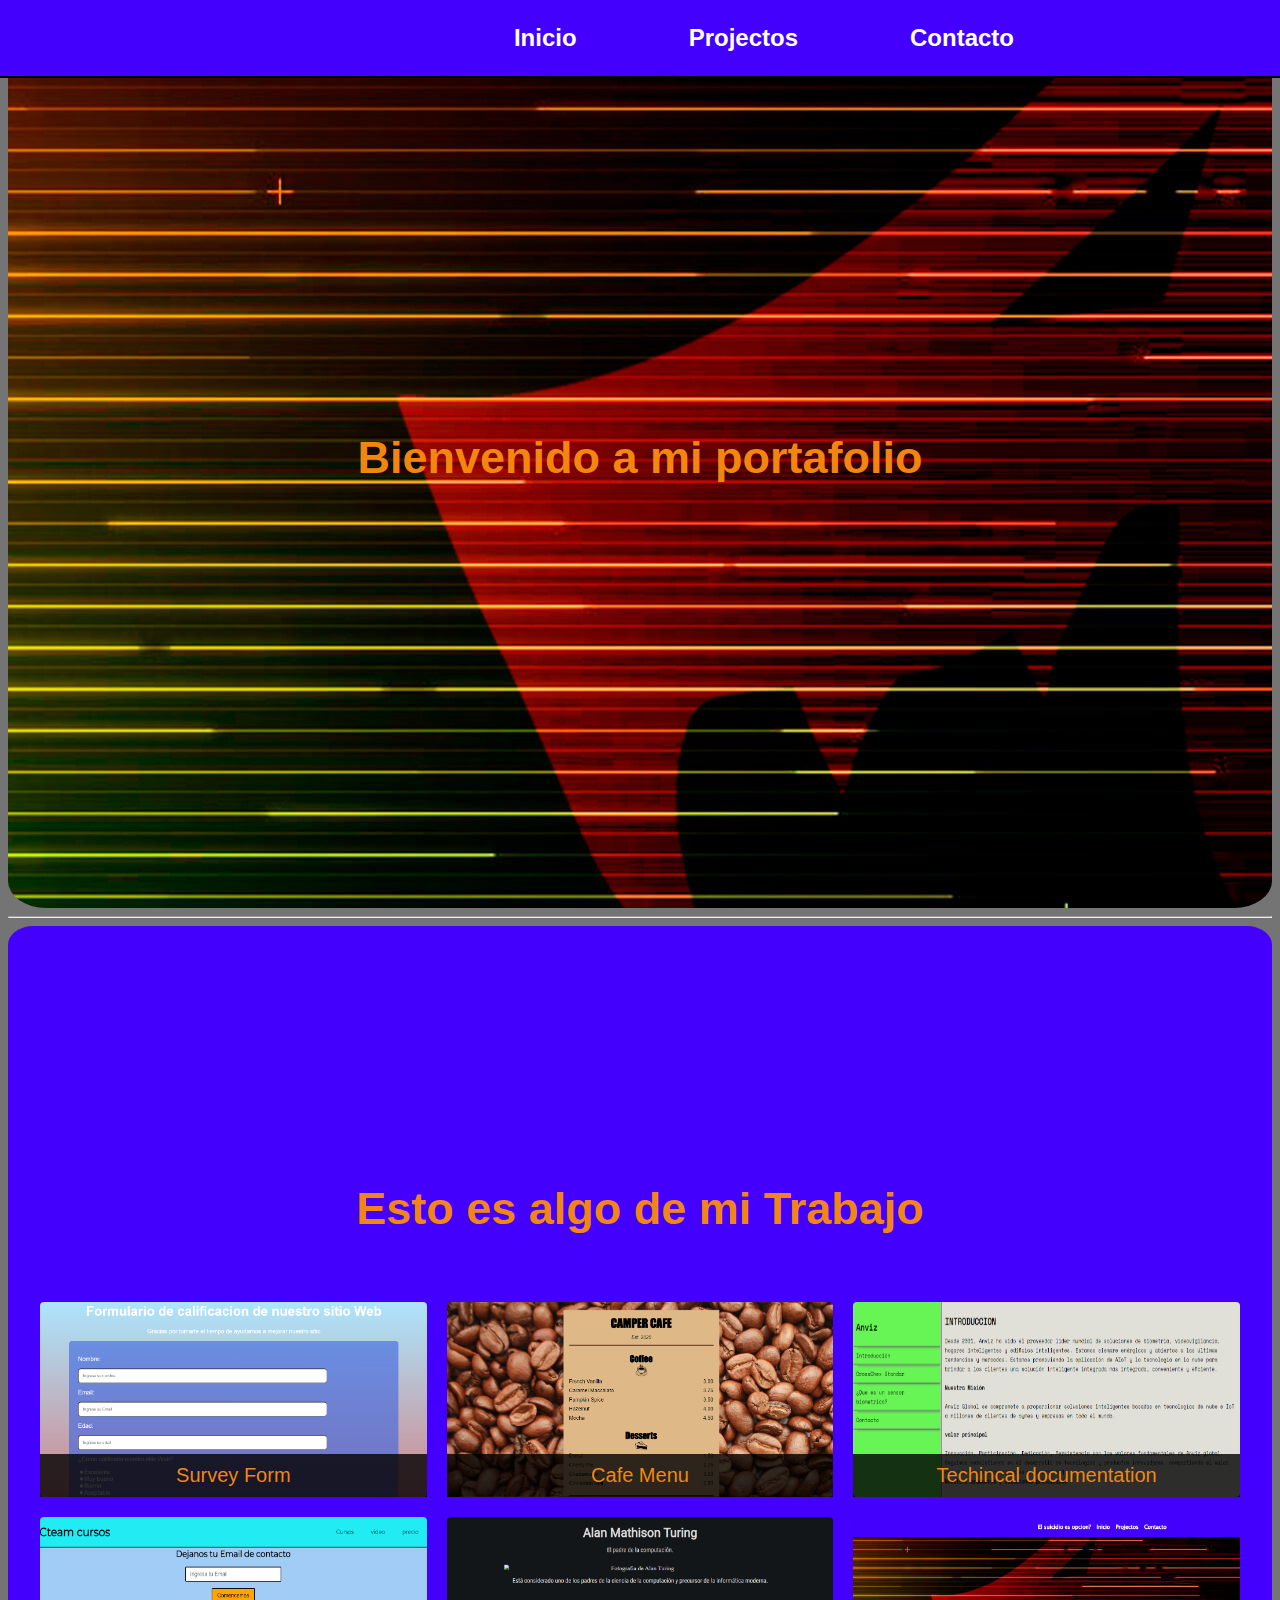
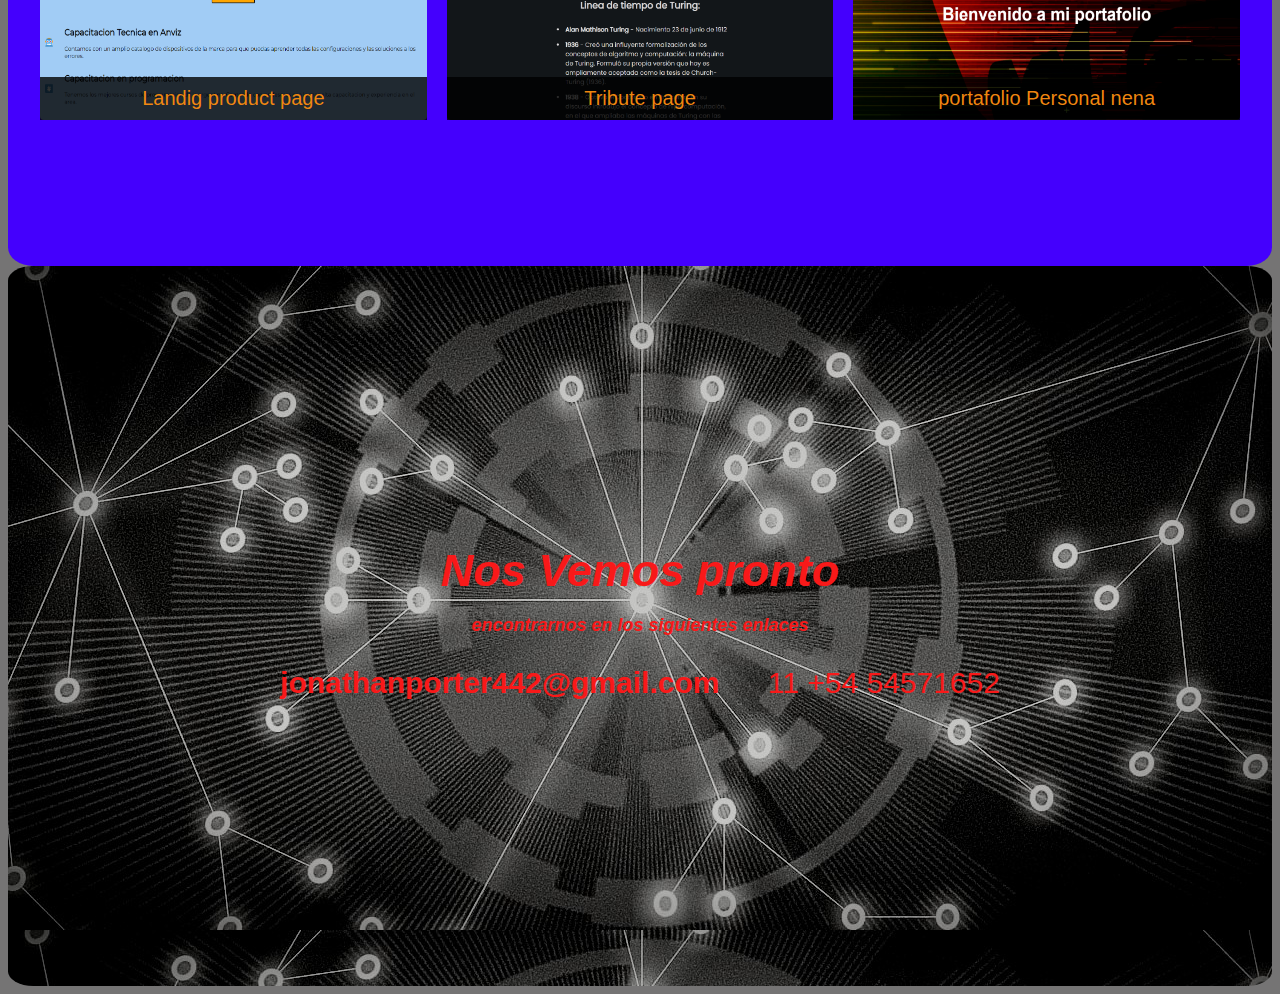
<file: Portfolio/index.html>
<!DOCTYPE html>
<html lang="en">
    <head>
        <title></title>
        <meta charset="UTF-8">
        <meta name="viewport" content="width=device-width, initial-scale=1">
        <link href="styles.css" rel="stylesheet">
        <link rel="stylesheet" href="https://cdnjs.cloudflare.com/ajax/libs/font-awesome/5.7.1/css/all.min.css" integrity="sha512-3M00D/rn8n+2ZVXBO9Hib0GKNpkm8MSUU/e2VNthDyBYxKWG+BftNYYcuEjXlyrSO637tidzMBXfE7sQm0INUg==" crossorigin="anonymous" referrerpolicy="no-referrer" />
        
    </head>
    <body>
        <!--Inicio Nav-->
        <nav id="navbar">
            <div class="container">
            <div class="nav-content">
              <ul>
                <li><a href="#welcome-section">Inicio</a></li>
                <li><a href="#projects">Projectos</a></li>
                <li><a href="#contact">Contacto</a></li>
              </ul>
            </div>
          </div>
        </div>
        </nav>
        <!--Fin Nav-->
        <!--Banner-->
        <section id="welcome-section">
            <div class="container">
              <h1>Bienvenido a mi portafolio</h1>
            
          </div>
        </section>
        <!--Fin Banner-->
        <hr>
        <!--inicio seccion projectos-->
        <section id="projects">
          <div class="container">
            
            <h2 class="project-tile">Esto es algo de mi Trabajo</h2>
            
            <div class="cards">
               
              <a class="card" href="Projectos/Survey/index.html" target="_blank">
                
                 <img 
                   alt="Survey"
                   src="img/survey.jpg" />
                 <figcaption>Survey Form</figcaption>
            </a>
      
            <a class="card" href="Projectos/CafeMenu/PagCafe.html" target="_blank">
              <img 
                     alt="Cafe"
                     src="img/CafeMenu.jpg" />
                <figcaption>Cafe Menu</figcaption>
              </a>
              <a class="card" href="/Projectos/Technical/index.html" target="_blank">
              
              
              <img 
                   alt="Techincal documentation project"
                   src="img/tecnichal.PNG" />
              <figcaption>Techincal documentation</figcaption>
            </a>
            <a class="card" href="Projectos/Product/index.html" target="_blank">
              
              
              <img 
                   alt="Landing Page"
                   src="img/LandingPage.jpg" />
              <figcaption>Landig product page</figcaption>
            </a>
            <a class="card" href="Projectos/tributePage/index.html" target="_blank">
              
              
              <img 
                   alt="Tribute Page"
                   src="img/tribute.PNG" />
              <figcaption>Tribute page</figcaption>
            </a>
            <a class="card" href="index.html" target="_blank">
              
              
              <img 
                   alt="portafolio personal"
                   src="img/portfolio.PNG" />
              <figcaption>portafolio Personal nena</figcaption>
            </a>
              
              
      </section>
      </section>
        <!--Fin Seccion projectos-->
        <!--Inicio contacto-->
      <section id="contact">
        <div class="container">
          <h2 class="project-tile"><em>Nos Vemos pronto</em></h2>
          <p><em><strong>encontrarnos en los siguientes enlaces</strong></em><p>
          <ul>
            <li><i class="fas fa-envelope-open-text"></i><strong>  jonathanporter442@gmail.com</strong></li>
            <li><i class="fas fa-mobile-alt"></i>  11 +54 54571652</li>
          </ul>
  </div>
</section>
    </body>
</html>
</file>
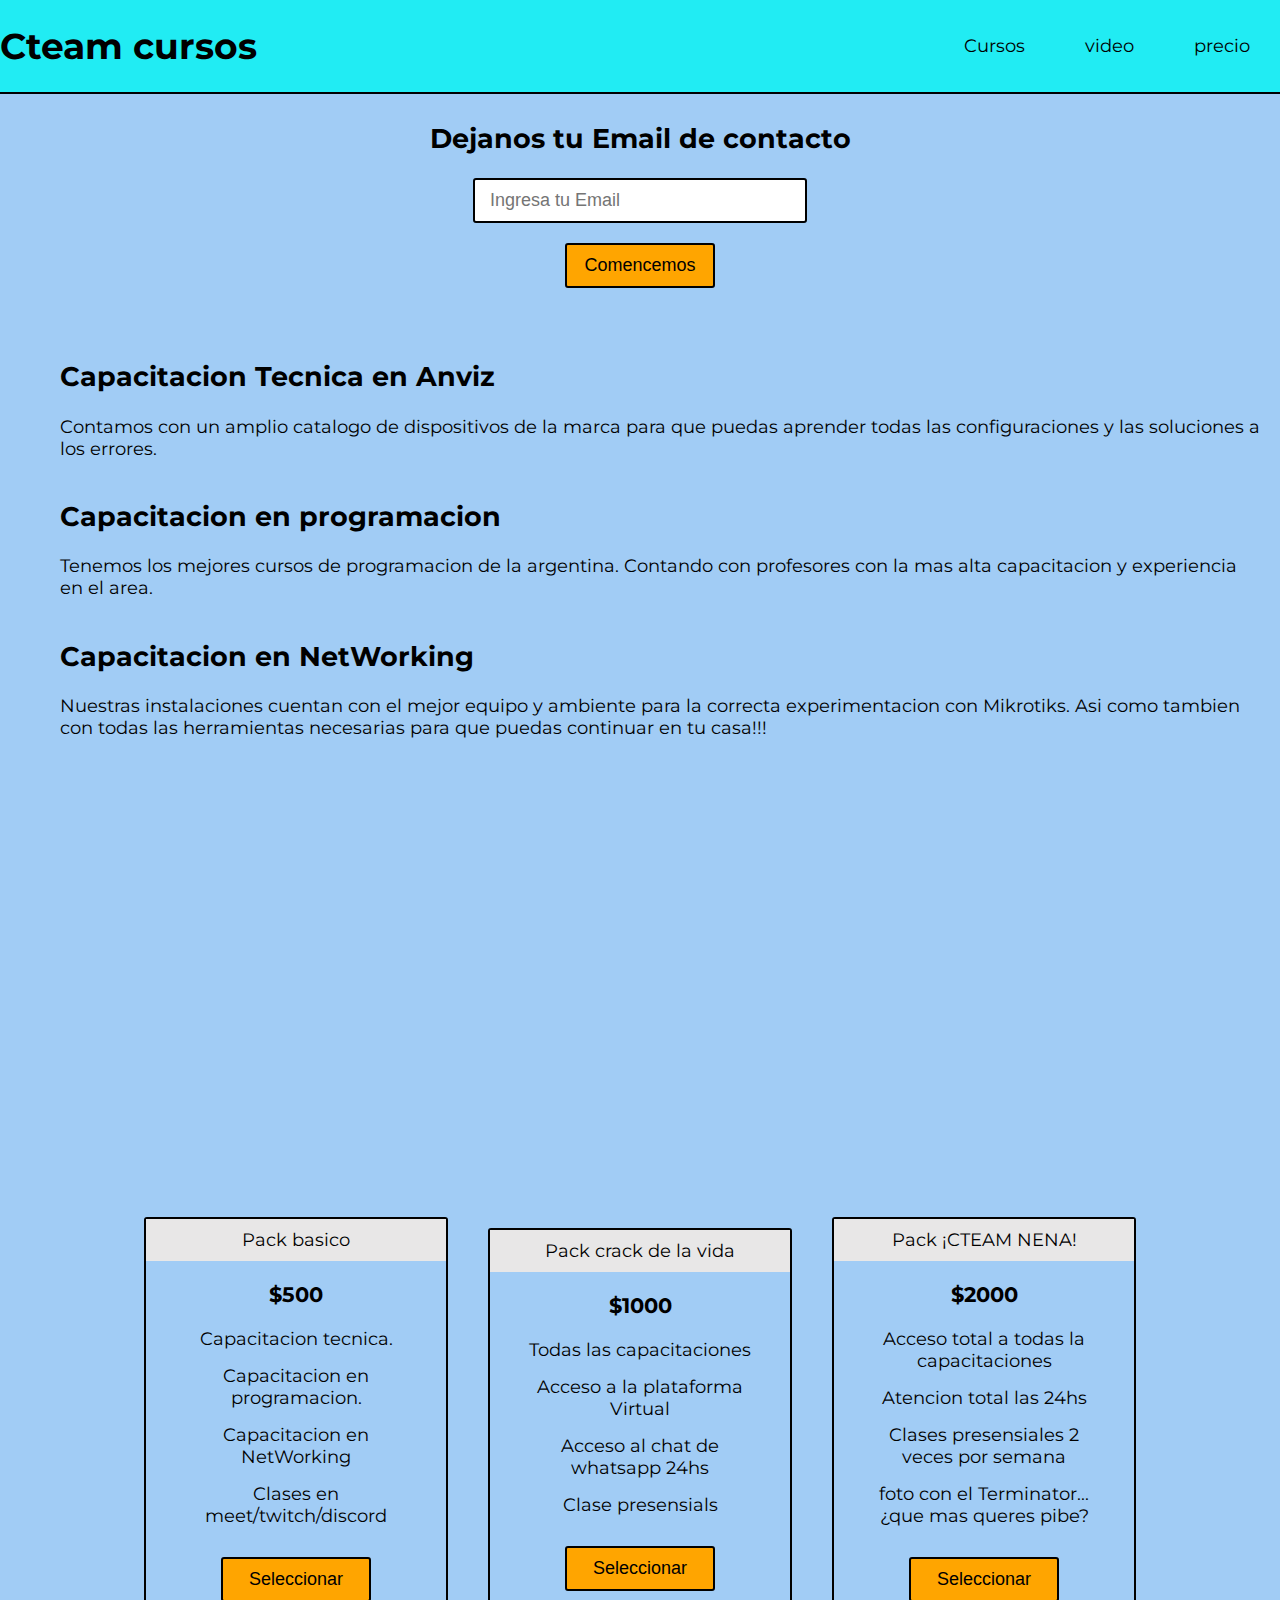
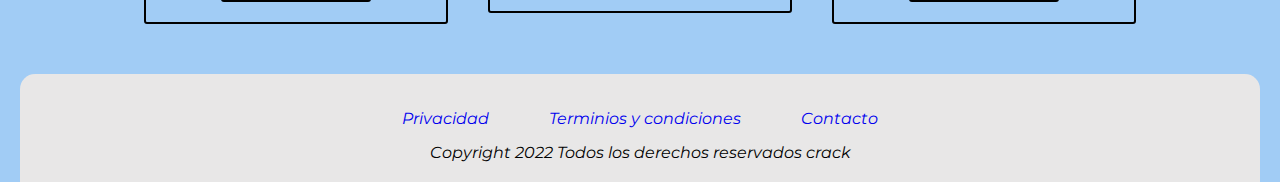
<file: Portfolio/Projectos/Product/index.html>
<!DOCTYPE html>
<html>
  <head>
    <title>Cteam Cursos</title>
    <link href="https://afeld.github.io/emoji-css/emoji.css" rel="stylesheet">
    <link rel="stylesheet" href="./styles.css" />
    <link
      rel="stylesheet"
      href="https://use.fontawesome.com/releases/v5.8.1/css/all.css"
      integrity="sha384-50oBUHEmvpQ+1lW4y57PTFmhCaXp0ML5d60M1M7uH2+nqUivzIebhndOJK28anvf"
      crossorigin="anonymous"
    />
    
  </head>
  <body>
    <header id="header">
      <h1>Cteam cursos</h1>
      <nav id="nav-bar">
        <ul>
          <li><a class="nav-link" href="#Cursos">Cursos</a></li>
          <li><a class="nav-link" href="#video">video</a></li>
          <li><a class="nav-link" href="#precio">precio</a></li>
        </ul>
      </nav>
    </header>
    <!--Form a freecodecamp-->
    <section id="mail">
      <h2>Dejanos tu Email de contacto</h2>
      <form id="form" action="https://www.freecodecamp.com/email-submit">
        <input id="email" placeholder="Ingresa tu Email" type="email" name="email" />
        <input id="submit" placeholder="email" type="submit" value="Comencemos"/>
      </form>
    </section>
    <div class="container">
      <!--Explicacion de productos-->
      <section id="Cursos">
        <div class="grid">
          <div class="icon">
            <i class="em em-robot_face" aria-role="presentation" aria-label="ROBOT FACE"></i>
          </div>
          <div class="desc">
            <h2>Capacitacion Tecnica en Anviz</h2>
            <p>
              Contamos con un amplio catalogo de dispositivos de la marca para que puedas aprender todas las configuraciones 
              y las soluciones a los errores.
            </p>
          </div>
        </div>
        <div class="grid">
          <div class="icon">
            <i class="em em-hash" aria-role="presentation" aria-label="HASH KEY"></i>
          </div>
          <div class="desc">
            <h2>Capacitacion en programacion</h2>
            <p>
              Tenemos los mejores cursos de programacion de la argentina. Contando con profesores 
              con la mas alta capacitacion y experiencia en el area.
            </p>
          </div>
        </div>
        <div class="grid">
          <div class="icon">
            <i class="em em-signal_strength" aria-role="presentation" aria-label="ANTENNA WITH BARS"></i>
          </div>
          <div class="desc">
            <h2>Capacitacion en NetWorking</h2>
            <p>
              Nuestras instalaciones cuentan con el mejor equipo y ambiente para la correcta experimentacion con Mikrotiks.
              Asi como tambien con todas las herramientas necesarias para que puedas continuar en tu casa!!!
            </p>
          </div>
        </div>
      </section>
      <section id="video"><!--Video-->
        <iframe width="560" height="315" src="https://www.youtube.com/embed/33r-iJSzF58" title="YouTube video player" 
        frameborder="0" allow="accelerometer; autoplay; clipboard-write; 
        encrypted-media; gyroscope; picture-in-picture" allowfullscreen></iframe>
      </section>
      <!--Seleccion de productos-->
      <section id="precio">
        <div class="product">
          <div class="level">
              Pack basico
          </div>
          <h3>$500</h3>
          <ol>
            <li>Capacitacion tecnica.</li>
            <li>Capacitacion en programacion.</li>
            <li>Capacitacion en NetWorking</li>
            <li>Clases en meet/twitch/discord</li>
          </ol>
          <button name="button">Seleccionar</button>
        </div>
                <div class="product">
          <div class="level">
              Pack crack de la vida
          </div>
          <h3>$1000</h3>
          <ol>
            <li>Todas las capacitaciones</li>
            <li>Acceso a la plataforma Virtual</li>
            <li>Acceso al chat de whatsapp 24hs</li>
            <li>Clase presensials</li>
          </ol>
          <button name="button">Seleccionar</button>
        </div>
                <div class="product">
          <div class="level">
             Pack ¡CTEAM NENA!
          </div>
          <h3>$2000</h3>
          <ol>
            <li>Acceso total a todas la capacitaciones</li>
            <li>Atencion total las 24hs</li>
            <li>Clases presensiales 2 veces por semana</li>
            <li> foto con el Terminator... ¿que mas queres pibe?</li>
          </ol>
          <button name="button">Seleccionar</button>
        </div>
      </section>
    </div>
    <footer>
      <!--Para reirse si pinta-->
      <lu>
        <li><a href="https://www.google.com/search?q=significado+privacidad&oq=significado+privacidad&aqs=chrome..69i57.5118j0j1&sourceid=chrome&ie=UTF-8">
                Privacidad</a></li>
        <li><a href="https://encrypted-tbn0.gstatic.com/images?q=tbn:ANd9GcTkwWazqWFNAySu5rzSpoXbmtlAD7sPU0dRMw&usqp=CAU">Terminios y condiciones</a></li>
        <li><a href="https://www.c-team.com.ar/">Contacto</a></li>
      </lu>
      <span>Copyright 2022 Todos los derechos reservados crack</span>
    </footer>
  </body>
</html>
</file>
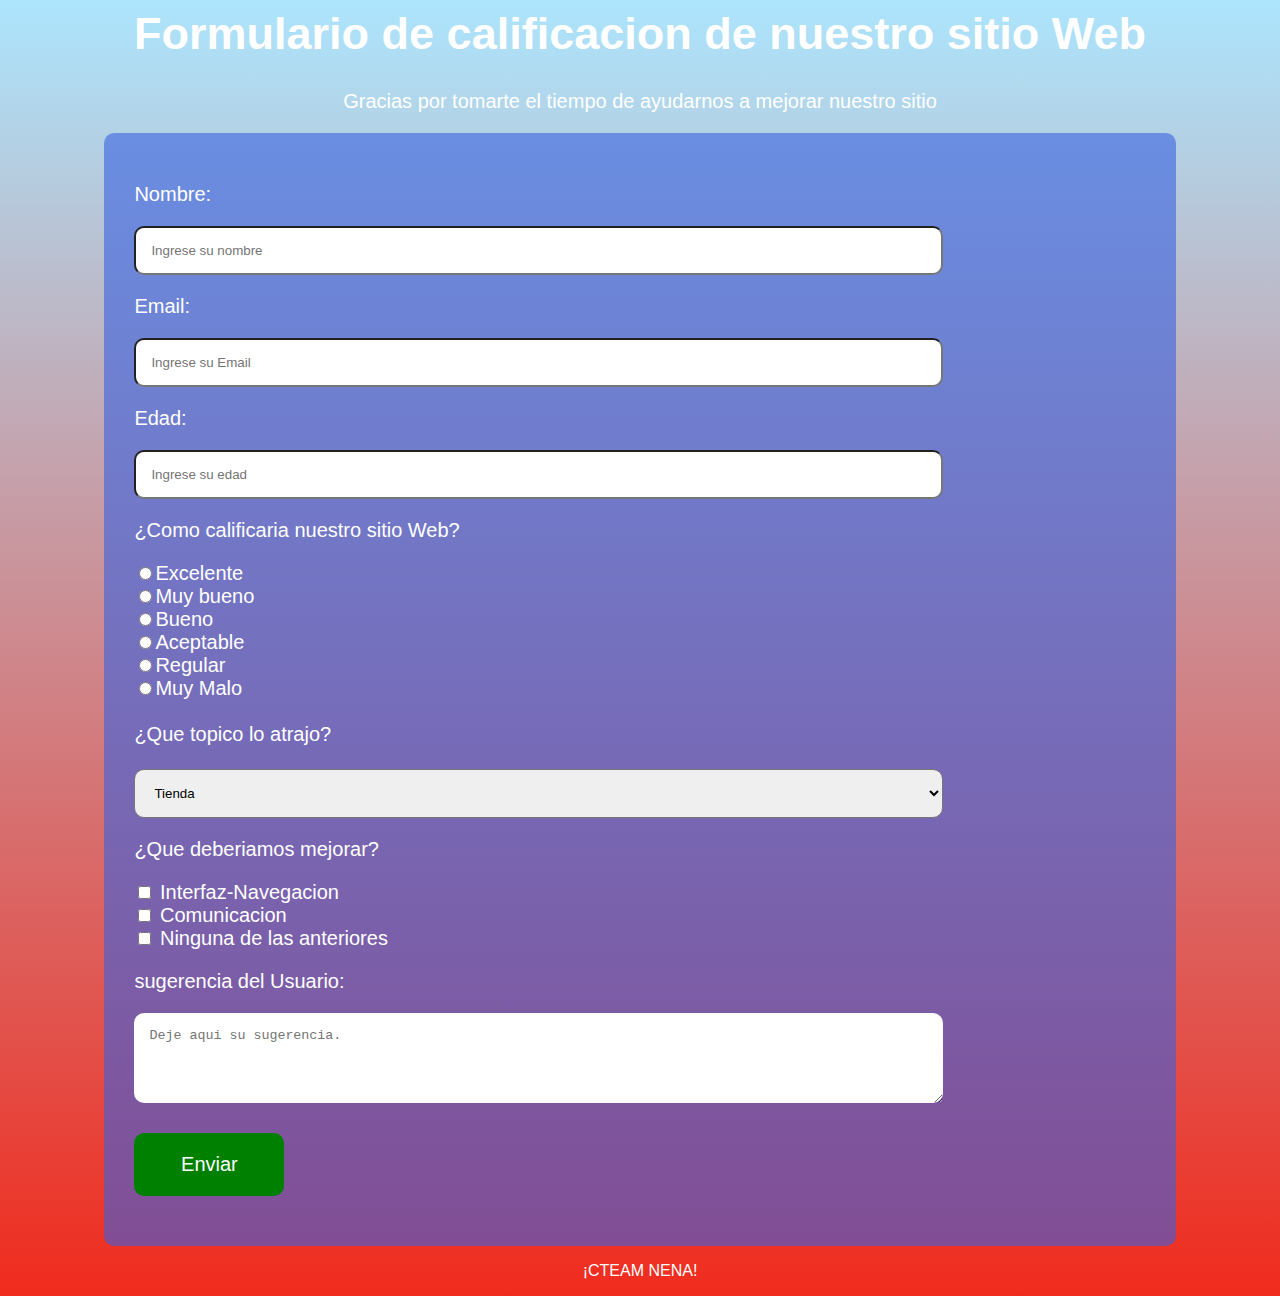
<file: Portfolio/Projectos/Survey/index.html>
<!DOCTYPE html5>
<html lang="es">

<head>
    <meta charset="UTF-8">
    <meta name="viewport" content="width=device-width, initial-scale=1.0">
    <link rel="stylesheet" href="styles.css">
    <title>Cteam</title>
</head>

<body>

    <h1 id="titulo">Formulario de calificacion de nuestro sitio Web</h1>

    <p id="descripsion">Gracias por tomarte el tiempo de ayudarnos a mejorar nuestro sitio</p>

    <div id="estructura">

        <!--Inicio formulario-->
        <form id="survey-form">
            <!--Inputs tipo texto-->
            <label id="name-label" for="name">
                <p>Nombre:</p>
            </label>

            <input id="name" type="text" placeholder="Ingrese su nombre" required>


            <label id="email-label" for="email">
                <p>Email:</p>
            </label>

            <input id="email" type="email" placeholder="Ingrese su Email" required>

            <label id="number-label" for="number">
                <p>Edad:</p>
            </label>

            <input id="number" type="number" placeholder="Ingrese su edad" min="18" max="100" required>
            <!--Inputss tipo radio-->
            <p>¿Como calificaria nuestro sitio Web?</p>

            <input type="radio" name="calificacion" value="1">Excelente</input>
            <br>
            <input type="radio" name="calificacion" value="2">Muy bueno</input>
            <br>
            <input type="radio" name="calificacion" value="3">Bueno</input>
            <br>
            <input type="radio" name="calificacion" value="4">Aceptable</input>
            <br>
            <input type="radio" name="calificacion" value="5">Regular</input>
            <br>
            <input type="radio" name="calificacion" value="6">Muy Malo</input>
            <br>
            
            <!--Inicio menu Drop-->
            <label for="dropdown" id="Servicio"><br>¿Que topico lo atrajo?<br></label>
            <br>                
            <select id="dropdown">
                            
                    <option value="Tienda">Tienda</option>
                    <option value="Servicio Tecnico">Servicio Tecnico</option>
                    <option value="Asistencia/asesoramiento Anviz">Asistencia/asesoramiento Anviz</option>
                            
            </select>

            <!--Checkboxes nena XD-->
            <p>¿Que deberiamos mejorar?</p>
                <input type="checkbox" id="Checkboxes" name="Interfaz-Navegacion" value="Interfaz-Navegacion">
                <label for="video-length">Interfaz-Navegacion</label><br>
        
                <input type="checkbox" id="Checkboxes" name="Comunicacion" value="Comunicacion">
                <label for="content-quality">Comunicacion</label><br>
        
                <input type="checkbox" id="Checkboxes" name="Ninguna de las anteriores" value="Ninguna de las anteriores">
                <label for="more-videos">Ninguna de las anteriores</label><br>

            <!--Area de texto-->
            <p>sugerencia del Usuario:</p>

            <textarea id="comentario" rows="4" cols="40" placeholder="Deje aqui su sugerencia."></textarea>
             <br>

            <input id="submit" type="submit" value="Enviar">



        </form>
        <!--Fin formulario-->
      </div>
      
        <footer>
        <!--footer por meme-->
        <p>¡CTEAM NENA!</p>
        </footer>
    </body>
   

</html>
</file>
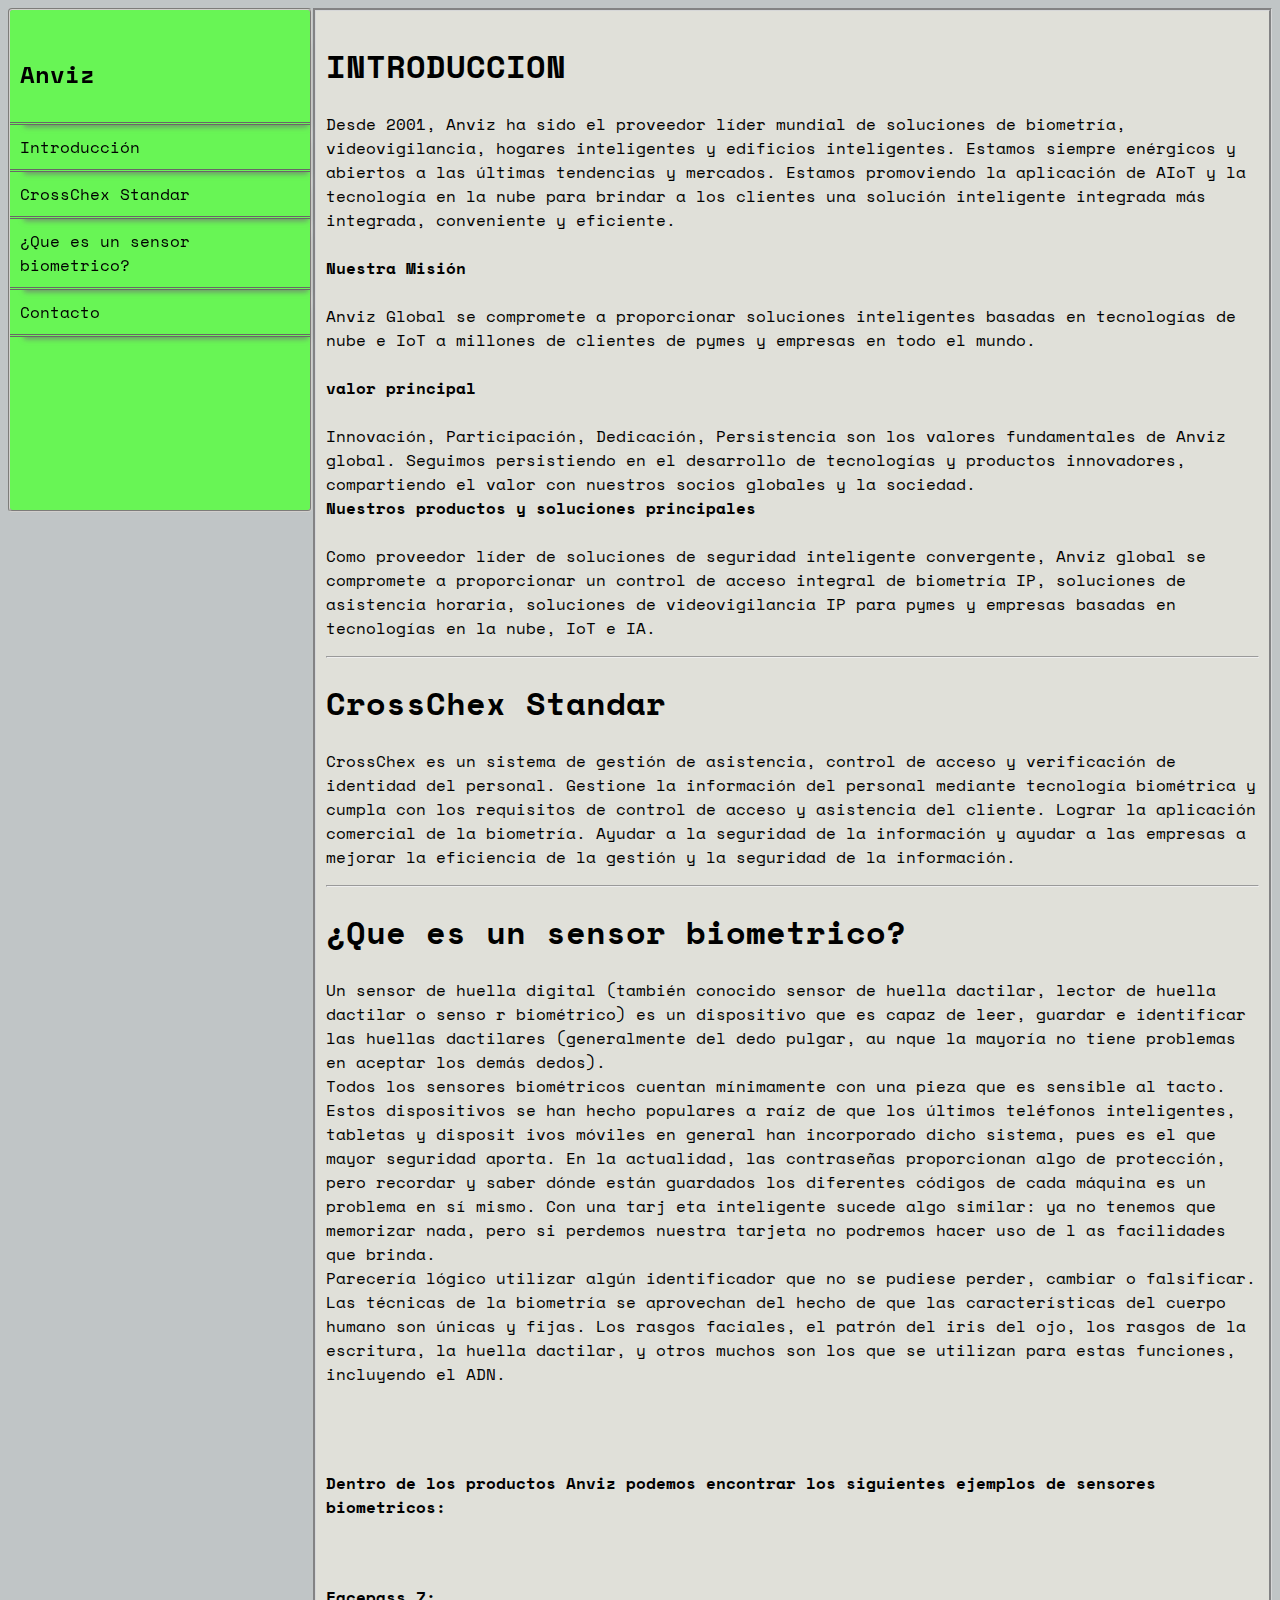
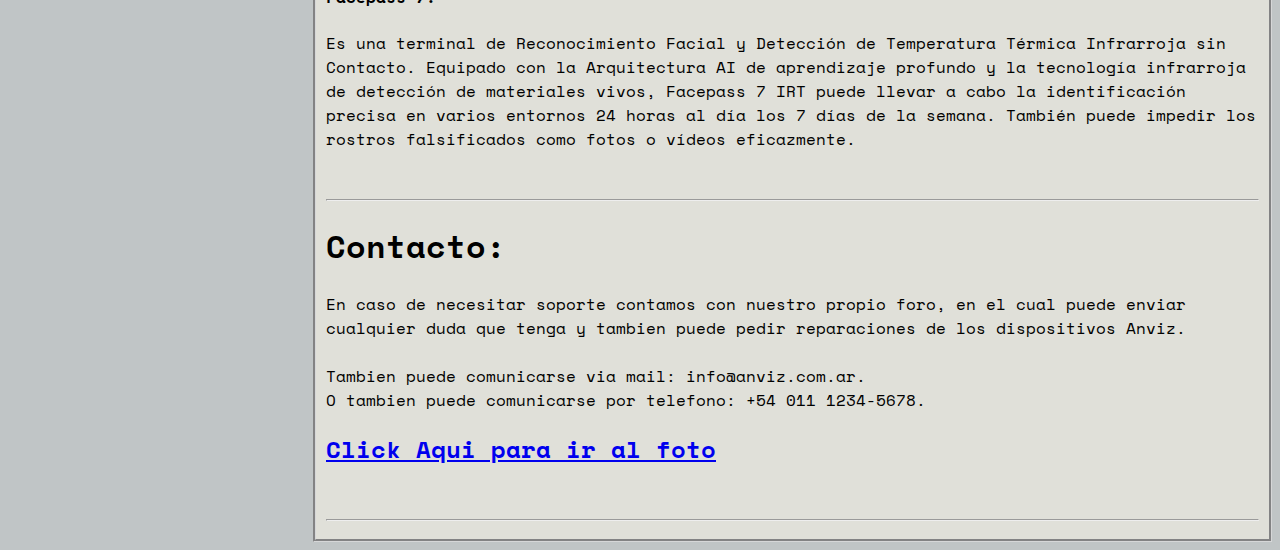
<file: Portfolio/Projectos/Technical/index.html>
<!DOCTYPE html>
<html lang="en">
<head>
    <meta charset="UTF-8">
    <meta http-equiv="X-UA-Compatible" content="IE=edge">
    <meta name="viewport" content="width=device-width, initial-scale=1.0">
    <meta name="description" content="A Technical Documentation Page">
    <title>Anviz Tecnical Data</title>
    <link href="https://fonts.googleapis.com/css?family=Ubuntu" rel="stylesheet">
    <link href="https://fonts.googleapis.com/css?family=Space+Mono" rel="stylesheet">
    <link href="style.css" rel="stylesheet">
</head>
<body>
    <nav class="navbar" id="navbar">
        <ul>
          <li>
            <header><h2>Anviz</h2></header>
          </li>
          <a class="nav-link" href="#introduction">
          <li class="nav-link-li">
            Introducción
            </li></a>
          <a class="nav-link" href="#CrossChex_Standar">
          <li class="nav-link-li">CrossChex Standar</li></a>
          <a class="nav-link" href="#sensor"><li class="nav-link-li">¿Que es un sensor biometrico?</li></a>
          <a class="nav-link" href="#Contacto"><li class="nav-link-li">Contacto</li></a>
        </ul>
      </nav>
      
      <main id="main-doc">
        <section class="main-section" id="introduction">
         <header>
          <h1>INTRODUCCION</h1>
          </header>
         <p> Desde 2001, Anviz ha sido el proveedor líder mundial de soluciones de biometría, videovigilancia, hogares inteligentes y 
          edificios inteligentes. Estamos siempre enérgicos y abiertos a las últimas tendencias y mercados. Estamos promoviendo la aplicación de AIoT y
           la tecnología en la nube para brindar a los clientes una solución inteligente integrada más integrada, conveniente y eficiente.
           <br><br>
          <strong>Nuestra Misión</strong> <br><br>
           Anviz Global se compromete a proporcionar soluciones inteligentes basadas en tecnologías de nube e IoT a millones de clientes de pymes y empresas en todo el mundo.
           <br><br>
           <strong>valor principal</strong> <br><br>
           Innovación, Participación, Dedicación, Persistencia son los valores fundamentales de Anviz global. Seguimos persistiendo en el desarrollo de tecnologías y productos innovadores, compartiendo el valor con nuestros socios globales y la sociedad.
           <br>
           <strong>Nuestros productos y soluciones principales</strong><br><br>
           Como proveedor líder de soluciones de seguridad inteligente convergente, Anviz global se compromete a proporcionar un control de acceso integral de biometría IP, soluciones de asistencia horaria, soluciones de videovigilancia IP para pymes y empresas basadas en tecnologías en la nube, IoT e IA.
           <br>
          </p>
      </section>
      <hr>
        
        <section class="main-section" id="CrossChex_Standar">
          <header><h1>CrossChex Standar</h1></header>
          <p>CrossChex es un sistema de gestión de asistencia, control de acceso y verificación de identidad del personal.
             Gestione la información del personal mediante tecnología biométrica y cumpla con los requisitos de control de acceso y asistencia del cliente. Lograr la aplicación comercial de la biometría.
             Ayudar a la seguridad de la información y ayudar a las empresas a mejorar la eficiencia de la gestión y la seguridad de la información.
            </p>
            </section>
        
        <hr>
        
        <section class="main-section" id="sensor">
          <header><h1>¿Que es un sensor biometrico?</h1></header>
          <p>Un sensor de huella digital (también conocido sensor de huella dactilar, lector de huella dactilar o senso
            r biométrico) es un dispositivo que es capaz de leer, guardar e identificar las huellas dactilares (generalmente del dedo pulgar, au
            nque la mayoría no tiene problemas en aceptar los demás dedos). <br>
            Todos los sensores biométricos cuentan mínimamente con una pieza que 
            es sensible al tacto. Estos dispositivos se han hecho populares a raíz de que los últimos teléfonos inteligentes, tabletas y disposit
            ivos móviles en general han incorporado dicho sistema, pues es el que mayor seguridad aporta.

            En la actualidad, las contraseñas proporcionan algo de protección, 
            pero recordar y saber dónde están guardados los diferentes códigos de cada máquina es un problema en sí mismo. Con una tarj
            eta inteligente sucede algo similar: ya no tenemos que memorizar nada, pero si perdemos nuestra tarjeta no podremos hacer uso de l
            as facilidades que brinda.
            <br>
            
            Parecería lógico utilizar algún identificador que no se pudiese perder, cambiar o falsificar. Las técnicas de la biometría se
             aprovechan del hecho de que las características del cuerpo humano son únicas y fijas. Los rasgos faciales, 
             el patrón del iris del ojo, los rasgos de la escritura,
             la huella dactilar, y otros muchos son los que se utilizan para estas funciones, incluyendo el ADN.</p>

             <br><br>
             <h4>Dentro de los productos Anviz podemos encontrar los siguientes ejemplos de sensores biometricos: </h4>
             <br>
             <p>
                  <h4>Facepass 7:</h4>Es una terminal de Reconocimiento Facial y Detección de Temperatura Térmica Infrarroja sin Contacto. Equipado con la Arquitectura AI de aprendizaje profundo y la tecnología infrarroja de detección de 
                  materiales vivos, Facepass 7 IRT puede llevar a cabo la identificación precisa en varios entornos 24 horas al día los 7
                   días de la semana.
                   También puede impedir los rostros falsificados como fotos o vídeos eficazmente.
             </p>
        </section>
        <br>
        <hr>
        
        <section class="main-section" id="Contacto">
          <header><h1>Contacto: </h1></header>
          <p>
            En caso de necesitar soporte contamos con nuestro propio foro, en el cual puede enviar cualquier duda que tenga y tambien puede pedir reparaciones de los dispositivos Anviz.
            <br><br>
            Tambien puede comunicarse via mail: info@anviz.com.ar.<br>
            O tambien puede comunicarse por telefono: +54 011 1234-5678.
      </p>
          <h2><a href="https://www.anvizla.com/index.php?p=/">Click Aqui para ir al foto</a></h2>
        </section>
        <br>
        <hr>
      </main>
</body>
</html>
</file>
<file: Portfolio/styles.css>
html {
  scroll-behavior: smooth
}

body {
  font-family: 'Lato', 'Lucida Grande', 'Lucida Sans Unicode', Tahoma, Sans-Serif;
  background-color: #757474;
  background-size: cover;
  background-repeat: no-repeat;
  -ms-overflow-style: none;
  scrollbar-width: none;  
}
hr{
  color: aqua;
}

body::-webkit-scrollbar { 
  display: none;
}

h1, h2 {
  font-family: 'Raleway', sans-serif;
  font-size: 45px;
}

.container {
  max-width: 1200px;
  margin: 0 auto;
  padding: 0 20px;
}


/* NavStyles */
#navbar {
    width: 100%;
    background-color: rgb(68, 0, 253);
    position: fixed;
    top: 0;
    left: 0;
    right: 0;
    border-bottom: 2px solid #000;
    z-index: 5;
}

.nav-content {
    display: flex;
    width: 100%;
    align-items: center;
}

.nav-content .logo{
    display: flex;
    width: 15%;
}
  

.nav-content .logo img{
    width: 100%;
}

.nav-content ul{
    font-size: 18px;
    font-weight: bold;
    padding: 0;
    list-style: none;
    width: 85%;
    display: flex;
    justify-content: flex-end;
}

.nav-content ul li{
    display: inline-block;
    margin-right: 20px;
}

.nav-content ul li:last-child{
  margin-right: 0;
}

.nav-content ul li a{
  text-decoration: none;
  color: #ffffff;
  transition: all .4s ease-in-out;
}

.nav-content ul li a:hover {
  color: #000;
}
/*nav Styles*/
/*Welcome Section*/
#welcome-section{
    width: 100%;
    min-height: 100vh;
    display: flex;
    align-items: center;
    color: rgba(247, 139, 16, 0.993);
    background-image: url("img/fondo.jpg");
    border-radius: 3%;
    transition: all .5s ease-in-out;
}

#welcome-section:hover{
  transform: scale(1.5);
}
/*Fin Welcome section*/

/*Inicio Section Projectos*/
#projects {
  background-color: rgb(68, 0, 253);
  border-radius: 2%;
  padding: 20px 0;
  min-height: 100vh;
  align-items: center;
  display: flex;
}

#projects .project-tile {
  padding-bottom: 30px;
  padding-top: 73px;
  text-align: center;
  color:rgba(247, 139, 16, 0.993);
}

#projects .cards {
  display: grid;
    grid-template-columns: 3fr;
    grid-gap: 20px;
}

#projects .cards .card{
  display: block;
  width: 100%;
  position: relative;
  transition: all 1s ease-in-out;
}

#projects .card:hover{
  transform: scale(1.5);
    position: relative;
    z-index: 10;
}

#projects .cards .card img{
  width: 100%;
  max-height: 300px;
  height: 100%;
  border-radius: 4px;
}

#projects .cards .card figcaption{
     position: absolute;
    z-index: 2;
    color: rgba(247, 139, 16, 0.993);
    font-size: 20px;
    bottom: 0;
    margin: 0 auto;
    padding: 10px 0;
    text-align: center;
    width: 100%;
    background-color: rgb(0,0,0,.8);
}
/*Fin Section Projects*/
/*Inicio Section Contacto*/

#contact {
  color: rgb(248, 25, 25);
  font-size: large;
  display: flex;
  background-image: url(img/contacto.jpg);
  min-height: 80vh;
  align-items: center;
  text-align: center;
  border-radius: 2%;
}

#contact h2{
 margin-bottom: 0
}


#contact ul{
    padding: 0;
    font-size: 30px;
    list-style: none;
    width: 100%;
}

#contact ul li{
  display: inline-block;
  margin-right: 40px;
  margin-bottom: 15px;
  transition: all .5s ease-in-out;
}

#contact ul li:last-child{
  margin-right: 0;
}

#contact ul li:hover{
  transform: scale(1.2);
}

#contact ul li a{
  text-decoration: none;
  color: #0aff17;
}
/*Fin Contacto*/
/*============= Media query ===============*/
@media(min-width: 400px){
  .nav-content .logo{
    width: 10%;
  }
}
@media (min-width: 600px){
  .nav-content ul {
    font-size: 24px;
  }
  .nav-content ul li a{
      padding: 46px;
  }
  .nav-content ul li a:hover {
    background-color: #000;
    color: #be3144;
  }
  #projects .cards {
    grid-template-columns: 1fr 1fr;
  }
}

@media (min-width: 900px){
  #projects .cards {
    grid-template-columns: 1fr 1fr 1fr;
  }
}
</file>
<file: Portfolio/Projectos/Product/styles.css>
@import url('https://fonts.googleapis.com/css2?family=Montserrat:ital,wght@0,400;1,300&display=swap');
html,body{
  padding:0px;
  margin:0px;
  font-family: 'Montserrat', sans-serif;
  font-size: 18px;
  
  background-color:rgb(161, 204, 245);
}


#header{
  display:flex;
  flex-direction:row;
 
  width:100%;     align-items:center;      
   position:fixed;
  min-height:75px;
  top:0; justify-content:space-between;
  background-color:#21ecf3;
  border-bottom:2px solid black;
}
ul{
  display:flex;
  flex-direction:row;  
}
 li{
  list-style-type: none;
  margin:15px 30px;
}
nav a{
    text-decoration:none;
   border-bottom:2px solid transparent; color:black;
}
nav a:hover {
border-bottom:2px solid black;
}
@media (max-width: 650px){
ul{
  display:flex;
  flex-direction:column;
}
#header{
  display:flex;
  flex-direction:column;
 
}
 #mail{
    margin-top:250px!important;
 }
 
}
@media (max-width:400px){
  .icon{
    display:none;
  }
}

#mail{
  display:flex;
  flex-direction:column;
  align-items:center;
  margin-top:100px
}

form{
  display:flex;
  flex-direction:column;
  width:300px;
  align-items:center;
}
form #email {
  width:100%;
  max-width:300px; 
  border:2px solid black;
  border-radius:3px;
  padding:10px 15px;
  font-size: 18px;
}
form #submit {
  width:100%;
  max-width:150px; 
  margin-top:20px;
  border:2px solid black;
  border-radius:3px;
  padding:10px 15px;
  font-size: 18px;
  background-color:orange;
  cursor:pointer;
}
form #submit:hover{
  transform: scale(1.1)
}
button:hover{
  transform: scale(1.1)
}
.container{
  margin-top:50px;
}
 #Cursos{
   display:flex;
   flex-direction:column;
   align-items:center;
       margin:0px 20px;
}

section{
  margin-top:50px;
}
.grid{
  display:flex;
  align-items:center;
}

.grid .icon{
margin-right:40px
}
#precio{
    display:flex;
  justify-content:center;
   align-items:center;
   flex-wrap: wrap;
}
.product {
  border:2px solid black;
  border-radius:3px;
  width:300px;
  text-align:center;
  padding:0px;
  margin:40px 20px 0 20px;
}
.level{
  background-color:rgb(232, 231, 231);
  padding:10px;
}
.product ol{
  padding:0;
  margin-bottom:30px;
}
.product button{
  padding:10px 15px;
  border:2px solid black;
  border-radius:3px;
  width:100%;
  max-width:150px; 
  margin-bottom:20px;
  font-size: 18px;
  background-color:orange;
   cursor:pointer;
}

footer{
font-style:italic;
font-size:16px;
text-align:center;
margin:50px 20px 0px 20px;
padding:20px;
border-top-left-radius:15px;
border-top-right-radius:15px;
background-color:rgb(232, 231, 231);
}
footer lu{
  display:flex;
  justify-content:center;
  align-items:center;
  flex-direction:row;
}
iframe{
 max-width: 560px;
 width: 100%;
 height:315px;

}

#video{
  text-align:center;
}
footer a {
  text-decoration:none;
}
</file>
<file: Portfolio/Projectos/Survey/styles.css>
body {
  text-align: center;
  font-family: sans-serif;
  background: linear-gradient( #ace5fd,#f02b1d);
  color: white;
}
#titulo {
  font-size: 45px;
}
#descripsion {
  font-size: 20px;
}

#estructura {
  width: 80%;
  padding: 30px;

  margin: auto;
  border-radius: 10px;
  text-align: left;
  background-color: rgba(57, 96, 224, 0.6);
  font-size: 20px;
  color: white;
}

#name {
  width: 80%;
  padding: 15px;
  border-radius: 10px;
}
#email {
  width: 80%;
  padding: 15px;
  border-radius: 10px;
}
#number {
  width: 80%;
  padding: 15px;
  border-radius: 10px;
}
#dropdown {
  width: 80%;
  padding: 15px;
  border-radius: 10px;
}
#cheackboxes{
  width: 80%;
  padding: 15px;
  border-radius: 10px;
}

#comentario {
  width: 80%;
  padding: 15px;
  border-radius: 10px;
  border: none;
}
#submit {
  width: 150px;
  padding: 20px;
  font-size: 20px;
  border-radius: 10px;
  border: none;
  margin-top: 3%;
  color: white;
  background-color: green;
  cursor: pointer;
}
</file>
<file: Portfolio/Projectos/Technical/style.css>
body{
    background-color: rgb(192, 197, 198);
    grid-template-columns: 240px 1fr;
    grid-template-rows: repeat(2, minmax(50px, auto));
    font-family: "Space Mono";
  }
  
  #navbar{
    text-align: left;
    border-radius: 4px;
    background-color: #60f94cec;
    border: 2px groove rgb(209, 207, 204);
    position: fixed;
    width: 300px;
    height: 500px;
  }
  
  #navbar li{
    list-style-type: none;
     border-bottom: 3px double rgb(105, 103, 103);
    padding: 10px;
    box-shadow: 6px 10px 5px -8px rgba(114, 115, 116, 0.75);
    margin-left: -40px;
  }
  #navbar a{
    text-decoration: none;
    color: black;
  }
  .nav-link-li:hover{
    background-color: black;
    color: #e5e9eb;
  }
  #main-doc{
    
    margin-left: 305px;
    border: 3px groove #d6d7d8;
    padding: 10px;
    background-color: rgb(224, 224, 217);
  }
  ::-webkit-scrollbar{
    width: 10px;
    height: 10px;
    border-radius: 5px;
    background-color: transparent;
  }
  ::-webkit-scrollbar-thumb{
    background: #1fc1f2;
    border-radius: 10px;
  }
 
  @media screen and (max-width: 700px){
    #navbar{
      display: flex;
      position: relative;
      flex-direction: row;
      width: 50%;
    }
  }
</file>
